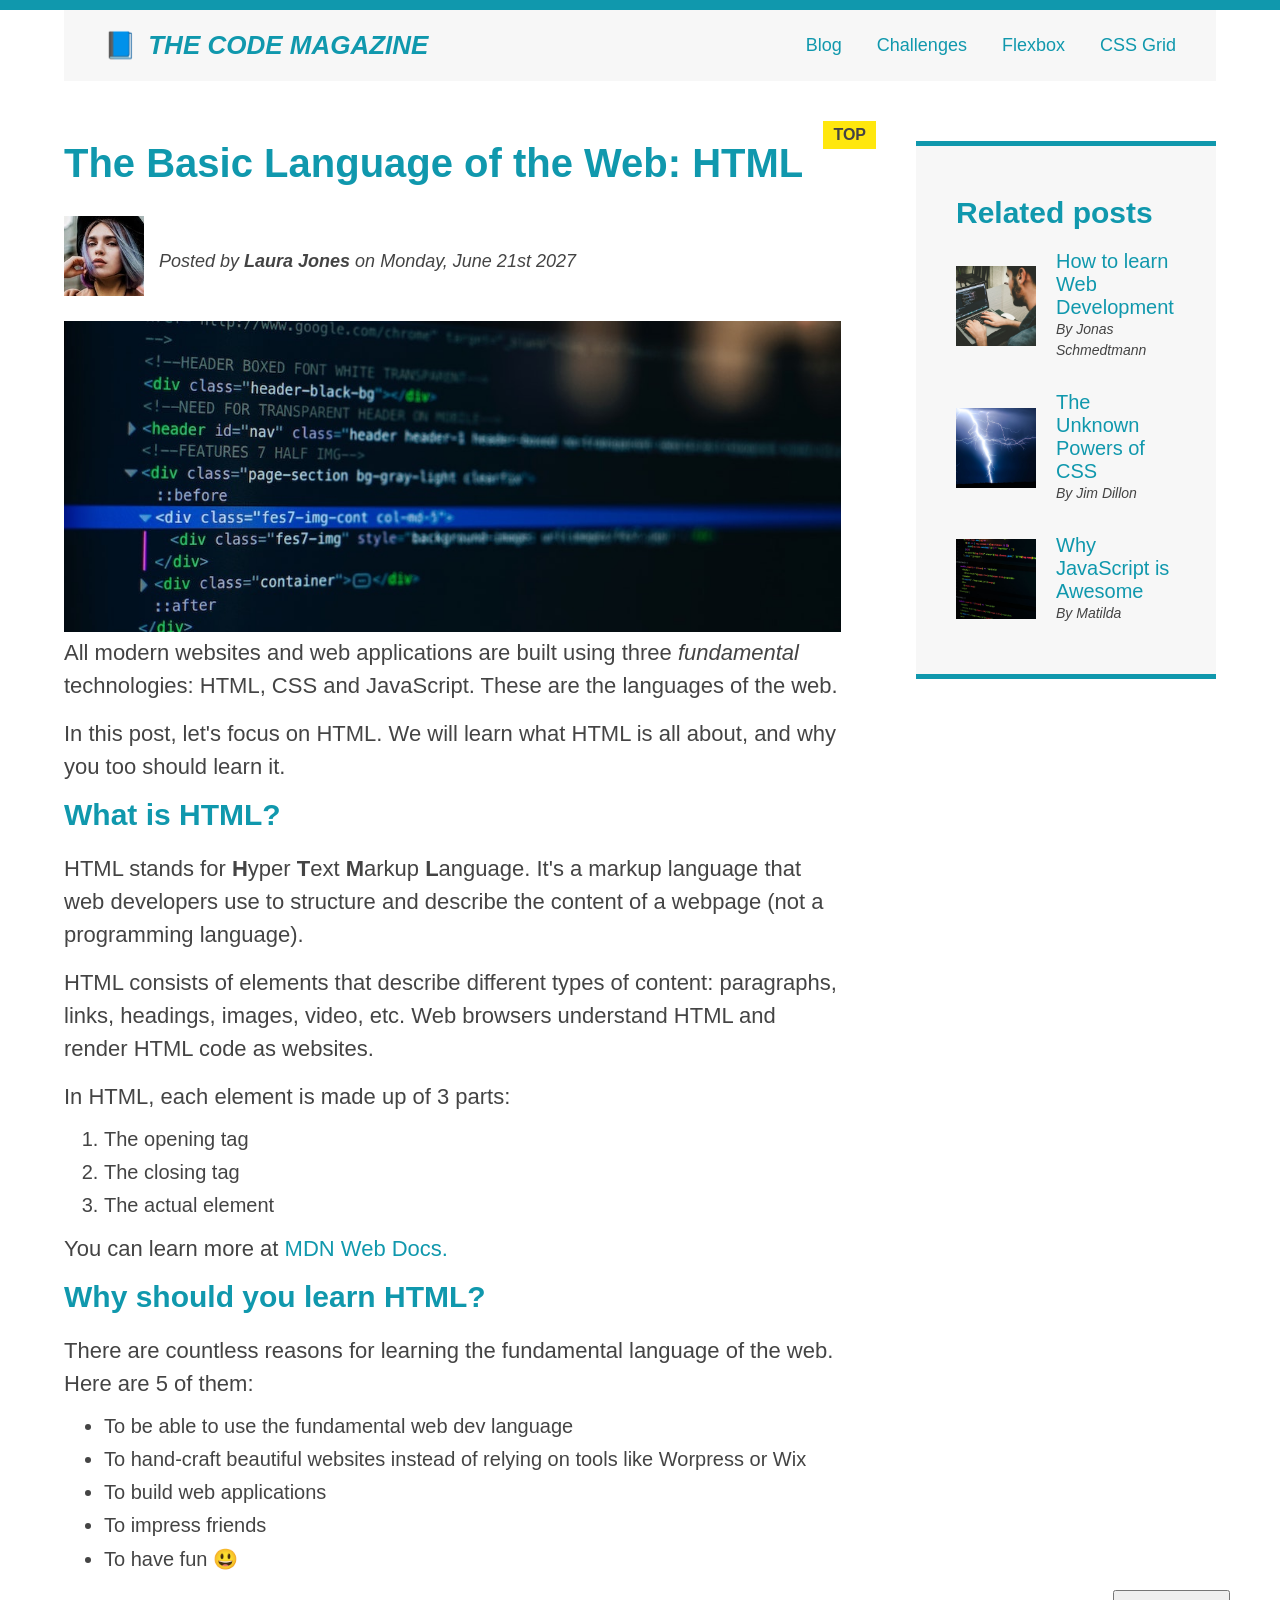
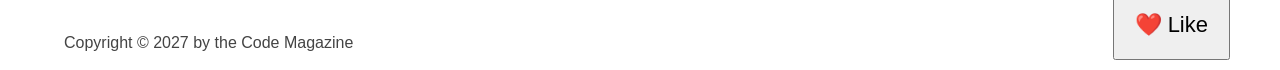
<file: index.html>
<!doctype html>
<html lang="en">
  <head>
    <meta charset="UTF-8" />
    <meta name="viewport" content="width=device-width, initial-scale=1.0" />
    <!-- rel means relationship and it tells the browser that this is a style sheet. Wihtout it the formatting will not take. -->
    <link href="css/style.css" rel="stylesheet" />
    <title>The Basic Language of the Web: HTML</title>
  </head>
  <body>
    <!-- Header is introductory content. It is a container like article. -->
    <div class="container">
      <header class="main-header clear-fix">
        <h1>📘 The Code Magazine</h1>
        <!-- nav for navigation -->
        <nav>
          <!-- The # does not point to anywhere. -->
          <a href="blog.html">Blog</a>
          <a href="#">Challenges</a>
          <a href="flexbox.html">Flexbox</a>
          <a href="css-grid.html">CSS Grid</a>
        </nav>
      </header>
      <!-- ONLY NECESSARY FLEXBOX -->
      <!-- <div class="row"> -->
      <article>
        <header class="post-header">
          <h2>The Basic Language of the Web: HTML</h2>
          <div class="author-box">
            <img
              class="author-headshot author-img"
              src="img/laura-jones.jpg"
              alt="Headshot of author Laura Jones"
              width="80"
              height="80"
              title="Picture of Author"
            />
            <p class="author">
              Posted by <strong>Laura Jones</strong> on Monday, June 21st 2027
            </p>
          </div>

          <!-- Setting only the width maintains the image's original aspect ratio. The default measurement is in pixels. Title attribute puts title when you hover over picture. You do not need <figure> but is semantic. Normally do width and height in CSS. -->
          <img
            src="img/post-img.jpg"
            alt="HTML code on a screen"
            class="post-img"
          />
          <!-- A link goes somewhere and a button does somethings which is the difference. Do something is Submit, Like, Delete, Save Changes etc. -->
          <button>❤️ Like</button>
        </header>
        <p>
          All modern websites and web applications are built using three
          <em>fundamental</em>
          technologies: HTML, CSS and JavaScript. These are the languages of the
          web.
        </p>
        <p>
          In this post, let's focus on HTML. We will learn what HTML is all
          about, and why you too should learn it.
        </p>
        <h3>What is HTML?</h3>
        <p>
          HTML stands for <strong>H</strong>yper <strong>T</strong>ext
          <strong>M</strong>arkup <strong>L</strong>anguage. It's a markup
          language that web developers use to structure and describe the content
          of a webpage (not a programming language).
        </p>
        <p>
          HTML consists of elements that describe different types of content:
          paragraphs, links, headings, images, video, etc. Web browsers
          understand HTML and render HTML code as websites.
        </p>
        <p>In HTML, each element is made up of 3 parts:</p>
        <ol>
          <li>The opening tag</li>
          <li>The closing tag</li>
          <li>The actual element</li>
        </ol>
        <p class="article-link">
          <!-- taret="_blank" opens a new tab. -->
          You can learn more at
          <a href="https://developer.mozilla.org/en-US/" target="_blank"
            >MDN Web Docs.</a
          >
        </p>

        <h3>Why should you learn HTML?</h3>
        <p>
          There are countless reasons for learning the fundamental language of
          the web. Here are 5 of them:
        </p>
        <ul>
          <li>To be able to use the fundamental web dev language</li>
          <li>
            To hand-craft beautiful websites instead of relying on tools like
            Worpress or Wix
          </li>
          <li>To build web applications</li>
          <li>To impress friends</li>
          <li>To have fun 😃</li>
        </ul>
      </article>
      <aside>
        <h3>Related posts</h3>
        <ul class="related">
          <li class="related-post">
            <img
              src="img/related-1.jpg"
              alt="Person programming"
              width="80"
              height="80"
            />
            <div>
              <a href="#" class="related-link">How to learn Web Development</a>
              <p class="related-author">By Jonas Schmedtmann</p>
            </div>
          </li>
          <li class="related-post">
            <img
              src="img/related-2.jpg"
              alt="Thunder storm"
              width="80"
              height="80"
            />
            <div>
              <a href="#" class="related-link">The Unknown Powers of CSS</a>
              <p class="related-author">By Jim Dillon</p>
            </div>
          </li>
          <li class="related-post">
            <img
              src="img/related-3.jpg"
              alt="JavaScript code"
              width="80"
              height="80"
            />
            <div>
              <a href="#" class="related-link">Why JavaScript is Awesome</a>
              <p class="related-author">By Matilda</p>
            </div>
          </li>
        </ul>
      </aside>
      <!-- </div> -->
      <!-- You do not need to use a <p> for the footer but you are not prohibted from doing so. -->
      <footer>
        <p id="copyright">Copyright &copy; 2027 by the Code Magazine</p>
      </footer>
    </div>
  </body>
</html>
</file>
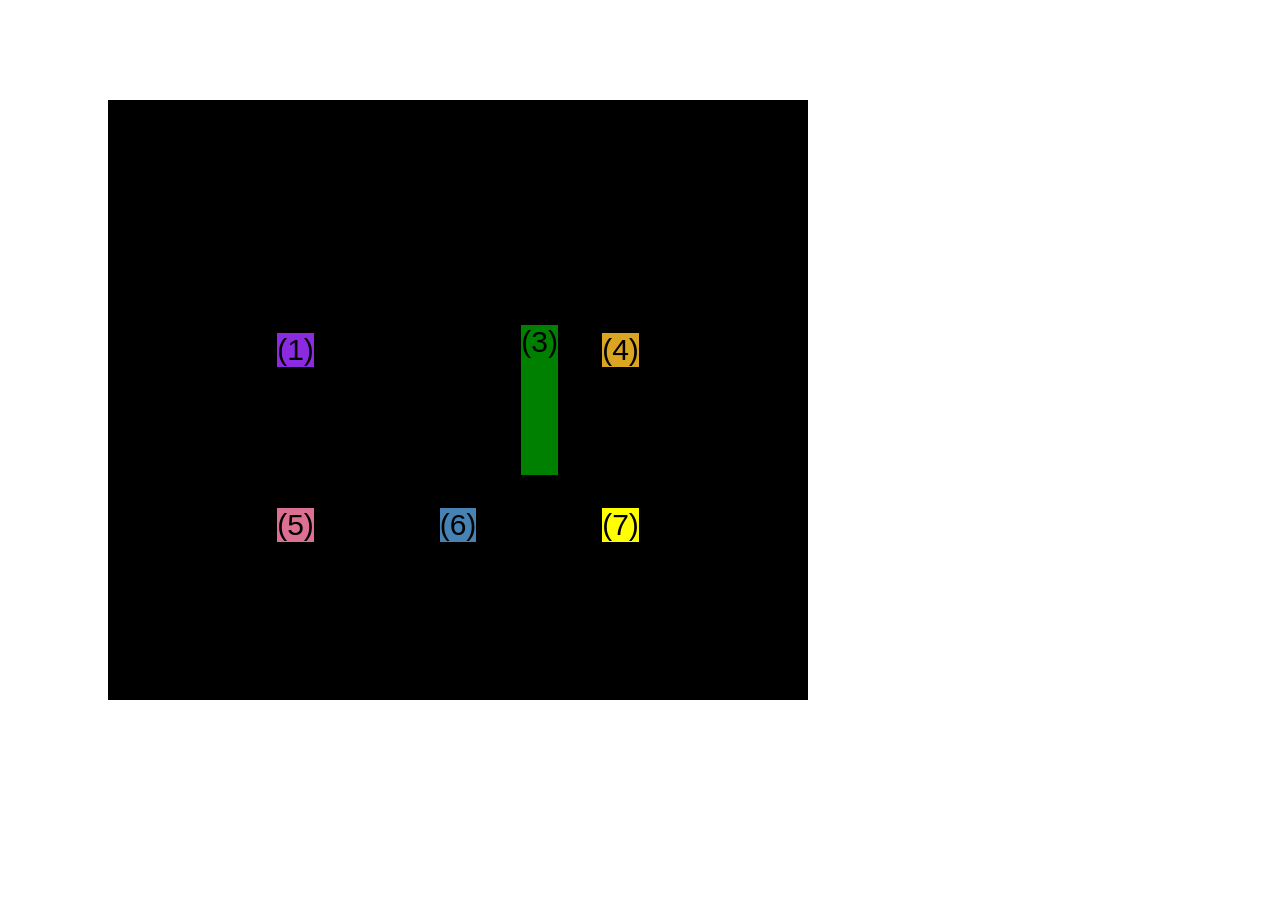
<file: css-grid.html>
<!doctype html>
<html lang="en">
  <head>
    <meta charset="UTF-8" />
    <meta http-equiv="X-UA-Compatible" content="IE=edge" />
    <meta name="viewport" content="width=device-width, initial-scale=1.0" />
    <title>CSS Grid</title>
    <style>
      .el--1 {
        background-color: blueviolet;
      }
      .el--2 {
        background-color: orangered;
      }
      .el--3 {
        background-color: green;
        height: 150px;
      }
      .el--4 {
        background-color: goldenrod;
      }
      .el--5 {
        background-color: palevioletred;
      }
      .el--6 {
        background-color: steelblue;
      }
      .el--7 {
        background-color: yellow;
      }
      .el--8 {
        background-color: crimson;
      }

      .container--1 {
        /* STARTER */
        display: none;

        font-family: sans-serif;
        background-color: #ddd;
        font-size: 30px;
        margin: 40px;

        /* CSS GRID */
        /* display: grid; */
        /* grid-template-columns: 1fr 1fr 1fr auto; */
        grid-template-columns: repeat(4, 1fr);
        grid-template-rows: 1fr 1fr;
        /* height: 600px; */
        /* gap: 30px; */
        column-gap: 30px;
        row-gap: 60px;
      }

      .el--8 {
        grid-column: 2 / 3;
        grid-row: 1 / 3;
      }

      /* .el--2 {
        grid-column: 1 / -1;
        grid-row: 2 / span 1;
      } */

      .container--2 {
        /* STARTER */
        font-family: sans-serif;
        background-color: black;
        font-size: 30px;
        margin: 100px;

        width: 700px;
        height: 600px;
        display: grid;

        /* CSS GRID */
        grid-template-columns: 125px 200px 125px;
        grid-template-rows: 250px 100px;

        /* Aligning tracks inside container: distribute empty space. Centering everything like a game. justify is column just like Word and align is row.*/

        justify-content: center;
        /* justify-content: space-between; */
        align-content: center;

        /* Aligning inside cells. Moving items inside cell. */
        align-items: center;
        justify-items: center;
      }

      .el--3 {
        align-self: end;
        justify-self: end;
      }
    </style>
  </head>
  <body>
    <div class="container--1">
      <div class="el el--1">(1) HTML</div>
      <div class="el el--2">(2) and</div>
      <div class="el el--3">(3) CSS</div>
      <div class="el el--4">(4) are</div>
      <div class="el el--5">(5) amazing</div>
      <div class="el el--6">(6) languages</div>
      <div class="el el--7">(7) to</div>
      <div class="el el--8">(8) learn</div>
    </div>

    <div class="container--2">
      <div class="el el--1">(1)</div>
      <div class="el el--3">(3)</div>
      <div class="el el--4">(4)</div>
      <div class="el el--5">(5)</div>
      <div class="el el--6">(6)</div>
      <div class="el el--7">(7)</div>
    </div>
  </body>
</html>
</file>
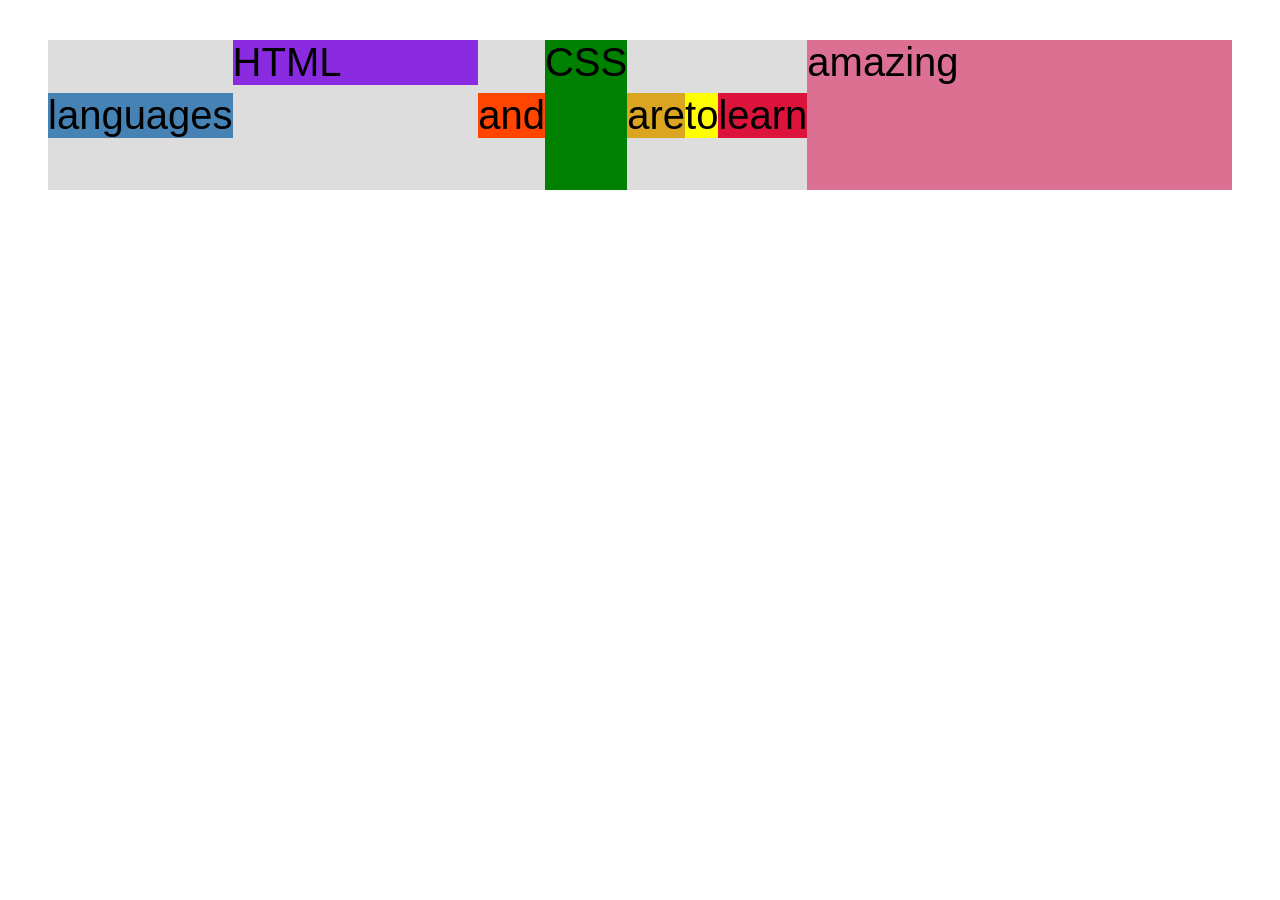
<file: flexbox.html>
<!doctype html>
<html lang="en">
  <head>
    <meta charset="UTF-8" />
    <meta http-equiv="X-UA-Compatible" content="IE=edge" />
    <meta name="viewport" content="width=device-width, initial-scale=1.0" />
    <title>Flexbox</title>
    <style>
      .el--1 {
        background-color: blueviolet;
      }
      .el--2 {
        background-color: orangered;
      }
      .el--3 {
        background-color: green;
        height: 150px;
      }
      .el--4 {
        background-color: goldenrod;
      }
      .el--5 {
        background-color: palevioletred;
      }
      .el--6 {
        background-color: steelblue;
      }
      .el--7 {
        background-color: yellow;
      }
      .el--8 {
        background-color: crimson;
      }

      .container {
        /* STARTER */
        font-family: sans-serif;
        background-color: #ddd;
        font-size: 40px;
        margin: 40px;

        /* FLEXBOX */
        display: flex;
        align-items: center;
        justify-content: flex-start;
        /* gap: 30px; */
      }

      /* A way to create space but then would need to use psuedo element to remove some margings. Use gap instead. */
      /* .el {
        margin-right: 20px;
      } */

      .el {
        /* DEFAULTS */
        flex-grow: 0;
        flex-shrink: 1;
        flex-basis: auto;

        /* Determines if items can grow to their largest spaces required to fill the container. */

        /* flex-grow: 0;
        /* If not enough space to fit items, flexbox will adjust items by default so that they fit. */
        /* flex-shrink: 1; */
        /* Flex-basis is minimum width of content or length for writing but if more space needed, the items will take it. */
        /* flex-basis: 200px; */ */
      }

      .el--1 {
        align-self: flex-start;
        /* order: 2; */
        flex-grow: 1;
        /* flex: 0 0 200px; This is flex-grow, flex-shrink, and flex-basis. This is best practice and not doing single ones. */
      }

      .el--5 {
        align-self: stretch;
        order: 1;
        /* Flex-grow means 2 times the empty space and the one above 1 times. */
        flex-grow: 2;
      }

      .el--6 {
        order: -1;
      }
    </style>
  </head>
  <body>
    <div class="container">
      <div class="el el--1">HTML</div>
      <div class="el el--2">and</div>
      <div class="el el--3">CSS</div>
      <div class="el el--4">are</div>
      <div class="el el--5">amazing</div>
      <div class="el el--6">languages</div>
      <div class="el el--7">to</div>
      <div class="el el--8">learn</div>
    </div>
  </body>
</html>
</file>
<file: css/style.css>
/* Universal selector selects all the elments on the page. Has the lowest priority. No inheritance at all, it is applied to every element. Good place for the global reset. Margin does not get inherited so can not be in the body for this. */

* {
  padding: 0;
  margin: 0;
  box-sizing: border-box;
}

/* Body element is the parent element of all other elements. Not every element is inherited like border top, but entire body should be wrapped in a div with maybe a class name container like below to set the width of all the HTML pages that make up a website beyond just the index.html. */

.container {
  width: 90%;
  /* Need to set a max width with the below trick. This keeps background colors, navigation bars, and footers from being chopped of on the sides with big montiros leving awkward white space on left and right. */
  max-width: 1200px;
  /* The below centers the page. */
  margin: 0 auto;

  /* could have also done wich is the same code above.
    margin-left: auto;
    margin-right: auto;
    like WordPress.
   */
}

/* PAGE SECTIONS */

body {
  color: #444;
  font-family: sans-serif;
  border-top: 10px solid #1098ad;
  position: relative;
}

.main-header {
  background-color: #f7f7f7;
  padding: 20px 40px;
  /* margin-bottom: 40px; */
}

nav {
  font-size: 18px;
  /* text-align: center; */
}

/* article {
  margin-bottom: 60px;
}

.post-header {
  margin-bottom: 40px;
} */

/* Place a boarder. */
aside {
  background-color: #f7f7f7;
  border-top: 5px solid #1098ad;
  border-bottom: 5px solid #1098ad;
  padding: 50px 40px;
}

/* SMALLER ELEMENTS */

h1,
h2,
h3 {
  color: #1098ad;
}

h1 {
  font-size: 26px;
  /* Make uppercase letters for title */
  text-transform: uppercase;
  font-style: italic;
}

h2 {
  font-size: 40px;
  margin-bottom: 30px;
}

h3 {
  font-size: 30px;
  margin-bottom: 20px;
  /* margin-top: 40px; /* If two margins occupy the same space, the one from the element above and the one from the element below, the larger of the two will show, they are not combined. Called collapsing margins */
}

h4 {
  font-size: 20px;
  text-transform: uppercase;
  /* Align to center of parent element. */
  text-align: center;
  margin-bottom: 30px;
}

p {
  font-size: 22px;
  /* line height is 1.5 times the line height. */
  line-height: 1.5;
  margin-bottom: 15px;
}

/* Lost bullets below since universal element specified no margins, so we will add the margin back here to get the bullets. */

ul,
ol {
  margin-left: 40px;
}

/* Do not style ol or ul ul but li. */
li {
  font-size: 20px;
  margin-bottom: 10px;
}

li:last-child {
  margin-bottom: 0;
}

.article-link {
  margin-top: 15px;
}

/* Decendant Selection */

.author {
  font-style: italic;
  font-size: 18px;
}

/* Normally do not use ID but this is for demonstration purposes and a good place for it. */

#copyright {
  font-size: 16px;
}

.related-author {
  font-size: 18px;
  font-weight: bold;
}

.related {
  list-style: none;
  margin-left: 0;
}

/* Psuedo Classes */

/* li:first-child {
  font-weight: bold;
}

li:last-child {
  font-style: italic;
}

li:nth-child(3) {
  color: red;
}

li:nth-child(odd) {
  color: blue;
} */

/* Styling Links. Psuedo class becuaSe you want to target the element that only has a link, etc. It allows the anchors to behave differently depended upon what state you are in like hover. */

a:link {
  color: #1098ad;
  text-decoration: none;
}

a:visited {
  color: #1098ad;
}

a:hover {
  color: #777;
  font-weight: bold;
}

a:active {
  color: #777;
  font-weight: bold;
}

/* Height auto corrects the aspect ratio if already specified in HTML. If in CSS do not need, it will automatically adapt, so do not put width and height in HTML for. Set to 100% and adjusted to the parent container. */

/* Images are inline block elements so you can give width and height. */

.author-headshot {
  margin-bottom: 10px;
}

.post-img {
  width: 100%;
}

nav a:link {
  /* inline-block enables us to do a margin-top. Inlie only element you can not adjust margin top or bottom. */
  display: inline-block;
  margin-right: 30px;
}

/* 
  WHY WE USE PSEUDO-CLASSES (:hover, :focus, :link, :nth-child, etc.):

  1. DYNAMIC & REAL-TIME STYLING using DOM:
     Allows CSS to respond instantly to user interactions (hovering, clicking, 
     focusing form inputs) and element states (:checked, :disabled) without 
     needing JavaScript.

  2. STRUCTURAL TARGETING WITHOUT EXTRA HTML:
     Targets elements based on their position in the DOM (e.g., :first-child, 
     :last-child, :nth-child(2)) so you don't have to manually add extra class 
     names to your HTML markup.

  3. HIGHER SPECIFICITY & CLEAN STATE MANAGEMENT:
     Pseudo-classes carry the specificity weight of a standard class, keeping 
     link states (:link, :visited, :hover, :active) organized, predictable, 
     and protected from unintended style overrides.
*/

nav a:link:last-child {
  margin-right: 0;
}

button {
  font-size: 22px;
  padding: 20px;
  cursor: pointer;
  position: absolute;
  bottom: 10px;
  right: 50px;
  cursor: pointer;
}

/* Psuedo elements do not occur in html but can be placed in CSS like changing the book so it is no longer italic. Use double colons. Pseudo-class : → selects an element that already exists in the DOM, based on its state/condition/position.
Pseudo-element :: → targets or creates an element-like part for rendering that is not a separate element in the DOM. */

h1::first-letter {
  font-style: normal;
  margin-right: 5px;
}

/* h2::first-letter {
  font-size: 60px;
} */

/* p::first-line {
  color: red;
} */

/* Adjacent sibling selector using siblings in the same parent. Adjacent element is the sibling that comes right after it so I can pick a paragraph after each h3 and adjust the first line. */

/* h3 + p::first-line {
  color: red;
} */

/*  Pseudo-classes (:)are all about behavior and state (how an existing element behaves when hovered, clicked, or where it sits in line, it is CSS concerened).

Pseudo-elements (::) are about structure and content (shaping specific parts of the text or magically injecting things like quotes, icons, or words without touching the HTML file).*/

/* The after and the before are the most used Psuedo Elements. The after puts it right after the last text in the element. The Basic Language of the web HTMLTOP in this case, so we need to style. Any pusedo element is inline so we need to do inline block to add padding top and bottom. Notice below you can position absolute to the same element itself. h2 is not only the absolute, but the relative.A note is that there is not a h2 TOP in the HTML. We have added it through CSS. */

h2 {
  position: relative;
}

h2::after {
  content: 'TOP';
  background-color: #ffe70e;
  color: #444;
  font-size: 16px;
  font-weight: bold;
  display: inline-block;
  padding: 5px 10px;
  position: absolute;
  top: -20px;
  right: -35px;
}

/* FLOATS */
/* 
.author-img {
  float: left;
  margin-bottom: 20px;
}

.author {
  margin-top: 20px;
  float: left;
  margin-left: 20px;
}

/* The gray background losses its height by below. Without padding it would dissapear completely becuase all the child elements are floated. It is as if elements are not on the page. Called the collapsing element and we say that the height has collapsed. Fix by adding another element to header and clearing the float. */

/* h1 {
  float: left;
}

nav {
  float: right;
}

/* Used to put gray bar back in from removeing elements due to floating. Put space for content and psuedo elements are inline so change to block. Will not use float much so we will learn better ways. */

/* .clear-fix::after {
  clear: both;
  content: ' ';
  display: block;
}

article {
  width: 825px;
  float: left;
}
aside {
  width: 300px;
  float: right;
}

/* Already has element so just clear. */
/* footer {
  clear: both;
} */

/* FLEXBOX */

.main-header {
  display: flex;
  align-items: center;
  justify-content: space-between;
}

.author-box {
  display: flex;
  align-items: center;
  margin-bottom: 15px;
}

.author {
  margin-bottom: 0;
  margin-left: 15px;
}

.related-post {
  display: flex;
  align-items: center;
  gap: 20px;
  margin-bottom: 30px;
}

related-link:link {
  font-size: 17px;
  font-weight: bold;
  font-style: normal;
  margin-bottom: 5px;
  display: inline-block;
}
.related-author {
  margin-bottom: 0;
  font-size: 14px;
  font-weight: normal;
  font-style: italic;
}

/* Flexbox */

/* .row {
  display: flex;
  align-items: flex-start;
  gap: 75px;
  margin-bottom: 60px;
}

article {
  /* Flex at 1 lets element grow as much as it can. */
/* flex-basis: 1;
  margin-bottom: 0;
}

/* For width do not use width property but flex-basis for flexbox. */
/* aside {
  flex-basis: 0 0 300px;
}  */

/* CSS GRID LAYOUT */

.container {
  display: grid;
  grid-template-columns: 1fr 300px;
  column-gap: 75px;
  row-gap: 60px;
  align-items: start;
}

.main-header {
  /* grid-column: 1 / span 2; */
  grid-column: 1 / -1;
}

/* article {
}

aside {
} */

footer {
  grid-column: 1 / -1;
}
</file>
